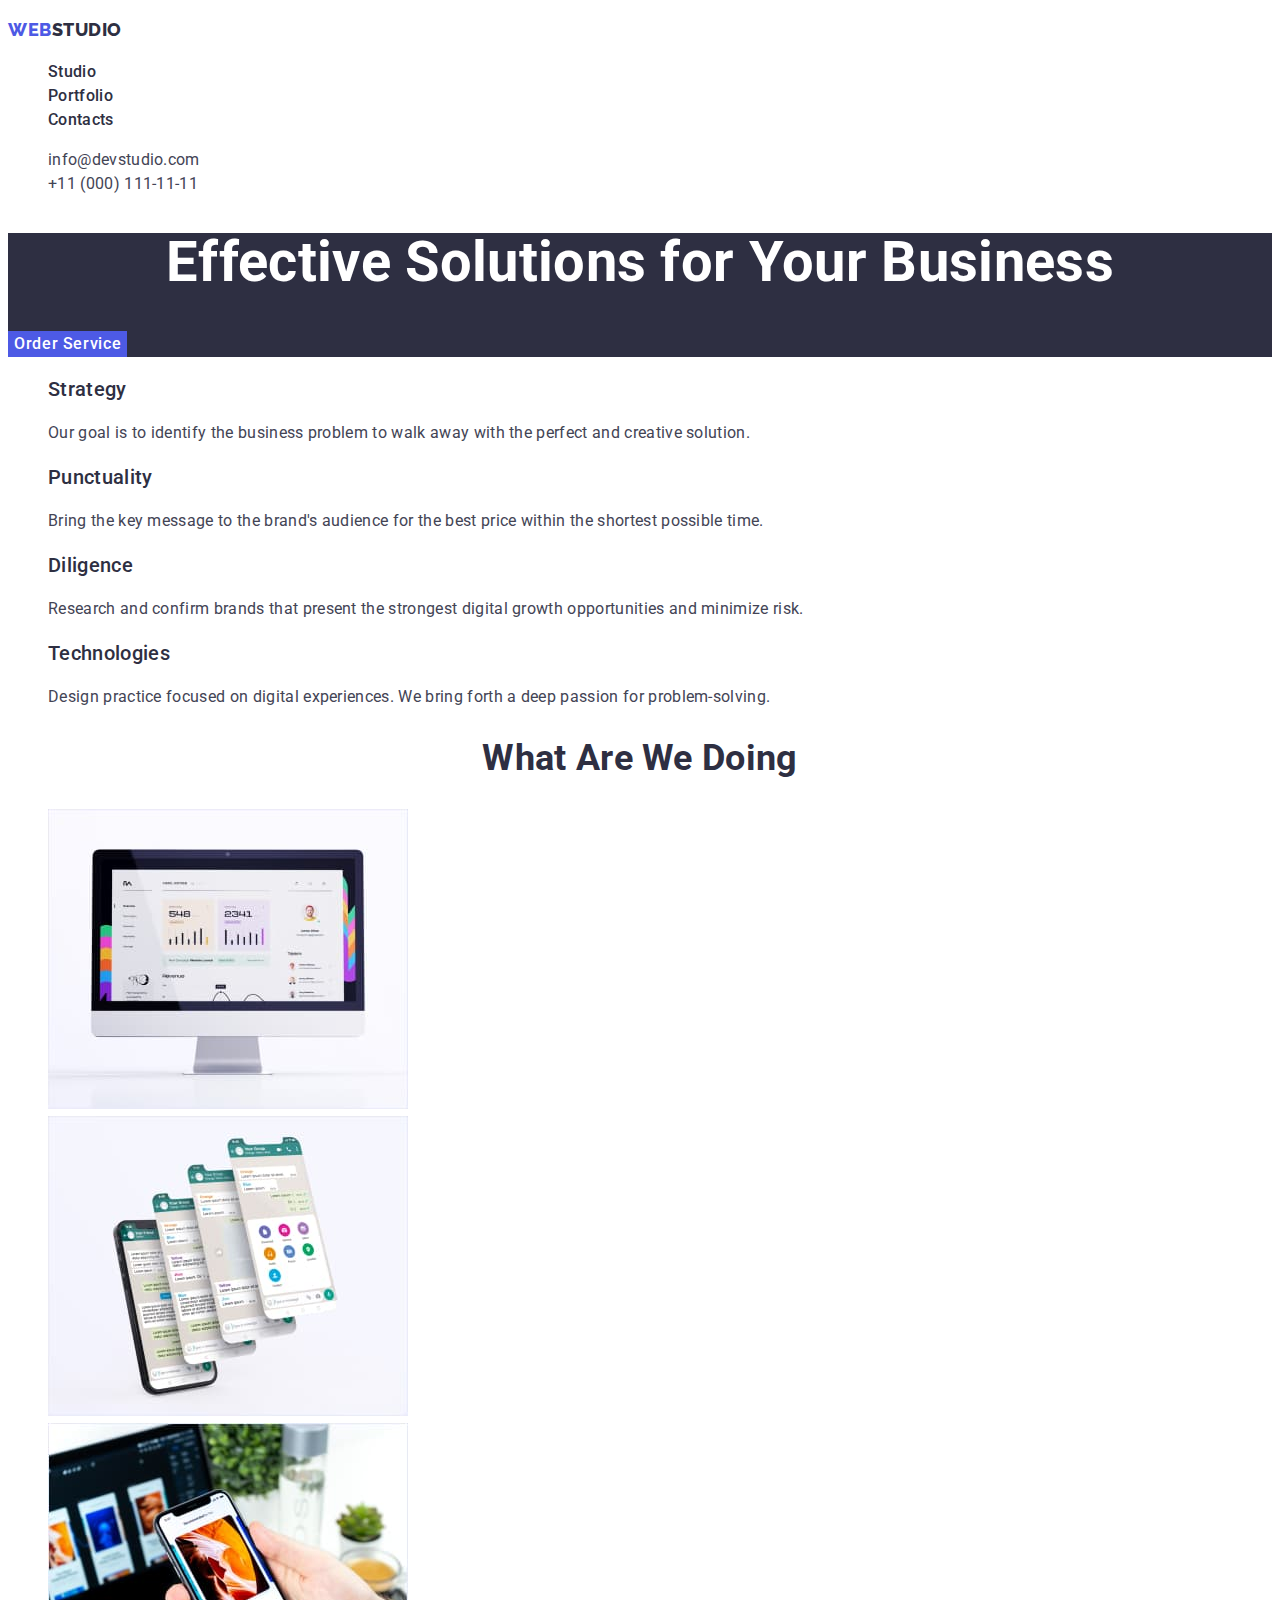
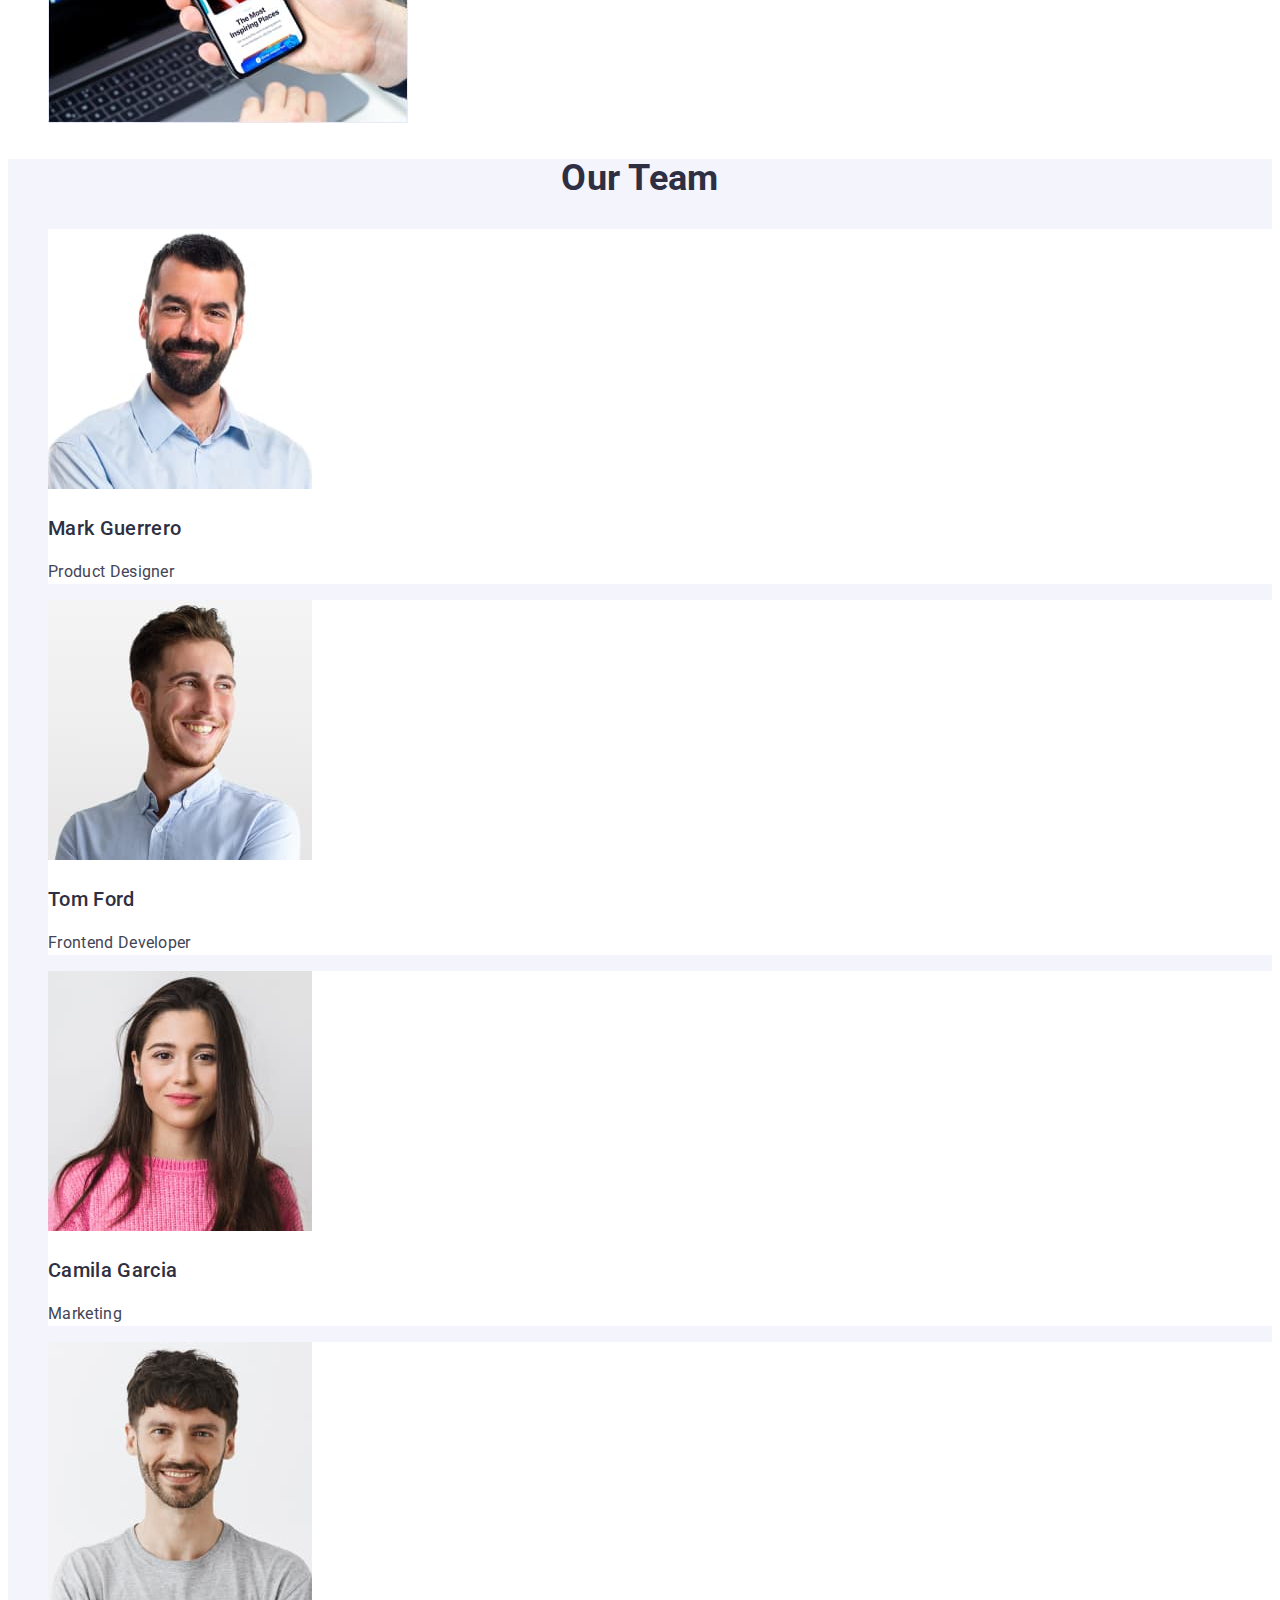
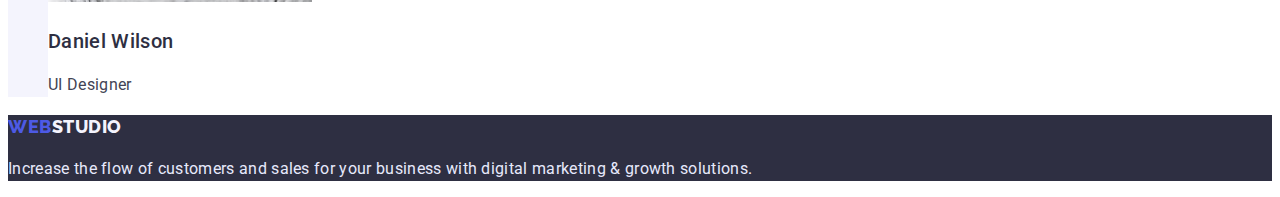
<file: index.html>
<!DOCTYPE html>
<html lang="en">
  <head>
    <meta charset="UTF-8" />
    <meta http-equiv="X-UA-Compatible" content="IE=edge" />
    <meta name="viewport" content="width=device-width, initial-scale=1.0" />
    <title>Document</title>
    <link rel="preconnect" href="https://fonts.googleapis.com" />
    <link rel="preconnect" href="https://fonts.gstatic.com" crossorigin />
    <link
      href="https://fonts.googleapis.com/css2?family=Raleway:wght@800&family=Roboto:wght@400;500;700;900&display=swap"
      rel="stylesheet"
    />
    <link rel="stylesheet" href="./css/styles.css" />
  </head>
  <body>
    <header>
      <nav class="page-header">
        <a class="link" href="./index.html">
          <p class="logotype"><span class="accent">Web</span>Studio</p>
        </a>
        <ul class="menu-nav list">
          <li>
            <a class="menu-studio link" href="./index.html">Studio</a>
          </li>
          <li>
            <a class="menu-prt link" href="./portofolio.html">Portfolio</a>
          </li>
          <li>
            <a class="menu-cnts link" href="#">Contacts</a>
          </li>
        </ul>
      </nav>
      <address>
        <ul class="menu-adress list">
          <li>
            <a class="menu-email link" href="mailto:info@devstudio.com"
              >info@devstudio.com</a
            >
          </li>
          <li>
            <a class="menu-tel link" href="tel:+110001111111"
              >+11 (000) 111-11-11</a
            >
          </li>
        </ul>
      </address>
    </header>
    <main>
      <section class="hero">
        <h1 class="main-title">Effective Solutions for Your Business</h1>
        <button class="service-btn" type="button">Order Service</button>
      </section>

      <section>
        <h2 class="visually-hidden">Оur Features</h2>
        <ul class="list">
          <li class="features-list">
            <h3 class="features-name">Strategy</h3>
            <p class="features-text">
              Our goal is to identify the business problem to walk away with the
              perfect and creative solution.
            </p>
          </li>
          <li class="features-list">
            <h3 class="features-name">Punctuality</h3>
            <p class="features-text">
              Bring the key message to the brand's audience for the best price
              within the shortest possible time.
            </p>
          </li>
          <li class="features-list">
            <h3 class="features-name">Diligence</h3>
            <p class="features-text">
              Research and confirm brands that present the strongest digital
              growth opportunities and minimize risk.
            </p>
          </li>
          <li class="features-list">
            <h3 class="features-name">Technologies</h3>
            <p class="features-text">
              Design practice focused on digital experiences. We bring forth a
              deep passion for problem-solving.
            </p>
          </li>
        </ul>
      </section>

      <section>
        <h2 class="section-title">What are we doing</h2>
        <ul class="list">
          <li class="foto-image">
            <img
              src="./images/section2/foto11.jpg"
              alt="noutbook"
              width="360"
              height="300"
            />
          </li>
          <li class="foto-image">
            <img
              src="./images/section2/foto22.jpg"
              alt="mobila"
              width="360"
              height="300"
            />
          </li>
          <li class="foto-image">
            <img
              src="./images/section2/foto33.jpg"
              alt="computer"
              width="360"
              height="300"
            />
          </li>
        </ul>
      </section>

      <section class="team">
        <h2 class="section-title">Our Team</h2>
        <ul class="list">
          <li class="team-list">
            <img
              class="team-foto"
              src="./images/emploeers/mark-guerrero.jpg"
              alt="Mark Guerrero"
              width="264"
              height="260"
            />
            <h3 class="team-name">Mark Guerrero</h3>
            <p class="team-position">Product Designer</p>
          </li>
          <li class="team-list">
            <img
              class="team-foto"
              src="./images/emploeers/tom-ford.jpg"
              alt="Tom Ford"
              width="264"
              height="260"
            />
            <h3 class="team-name">Tom Ford</h3>
            <p class="team-position">Frontend Developer</p>
          </li>
          <li class="team-list">
            <img
              class="team-foto"
              src="./images/emploeers/camila-garsia.jpg"
              alt="Camila Garcia"
              width="264"
              height="260"
            />
            <h3 class="team-name">Camila Garcia</h3>
            <p class="team-position">Marketing</p>
          </li>
          <li class="team-list">
            <img
              class="team-foto"
              src="./images/emploeers/daniel-wilson.jpg"
              alt="Daniel Wilson"
              width="264"
              height="260"
            />
            <h3 class="team-name">Daniel Wilson</h3>
            <p class="team-position">UI Designer</p>
          </li>
        </ul>
      </section>
    </main>
    <footer>
      <a class="link" href="./index.html">
        <p class="logotype logo-footer">
          <span class="accent">Web</span>Studio
        </p>
      </a>
      <p class="text-footer">
        Increase the flow of customers and sales for your business with digital
        marketing & growth solutions.
      </p>
    </footer>
  </body>
</html>
</file>
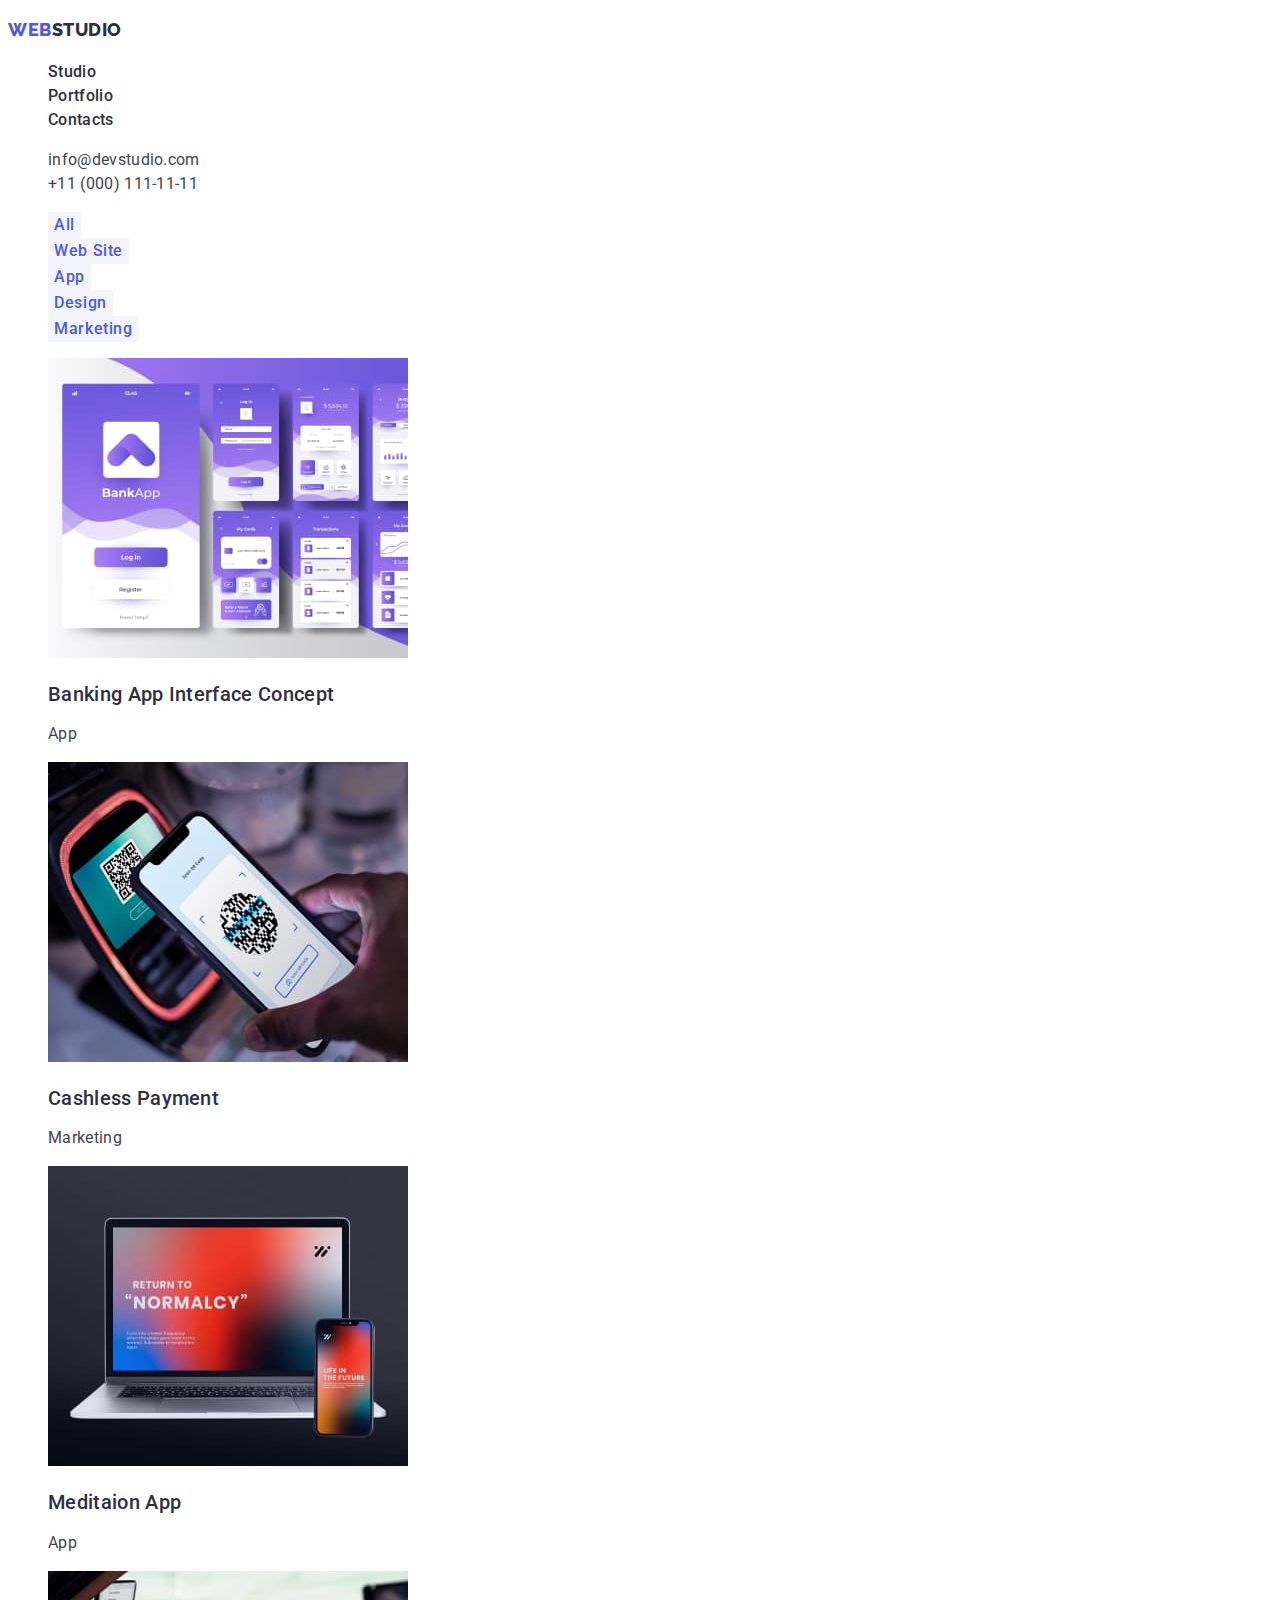
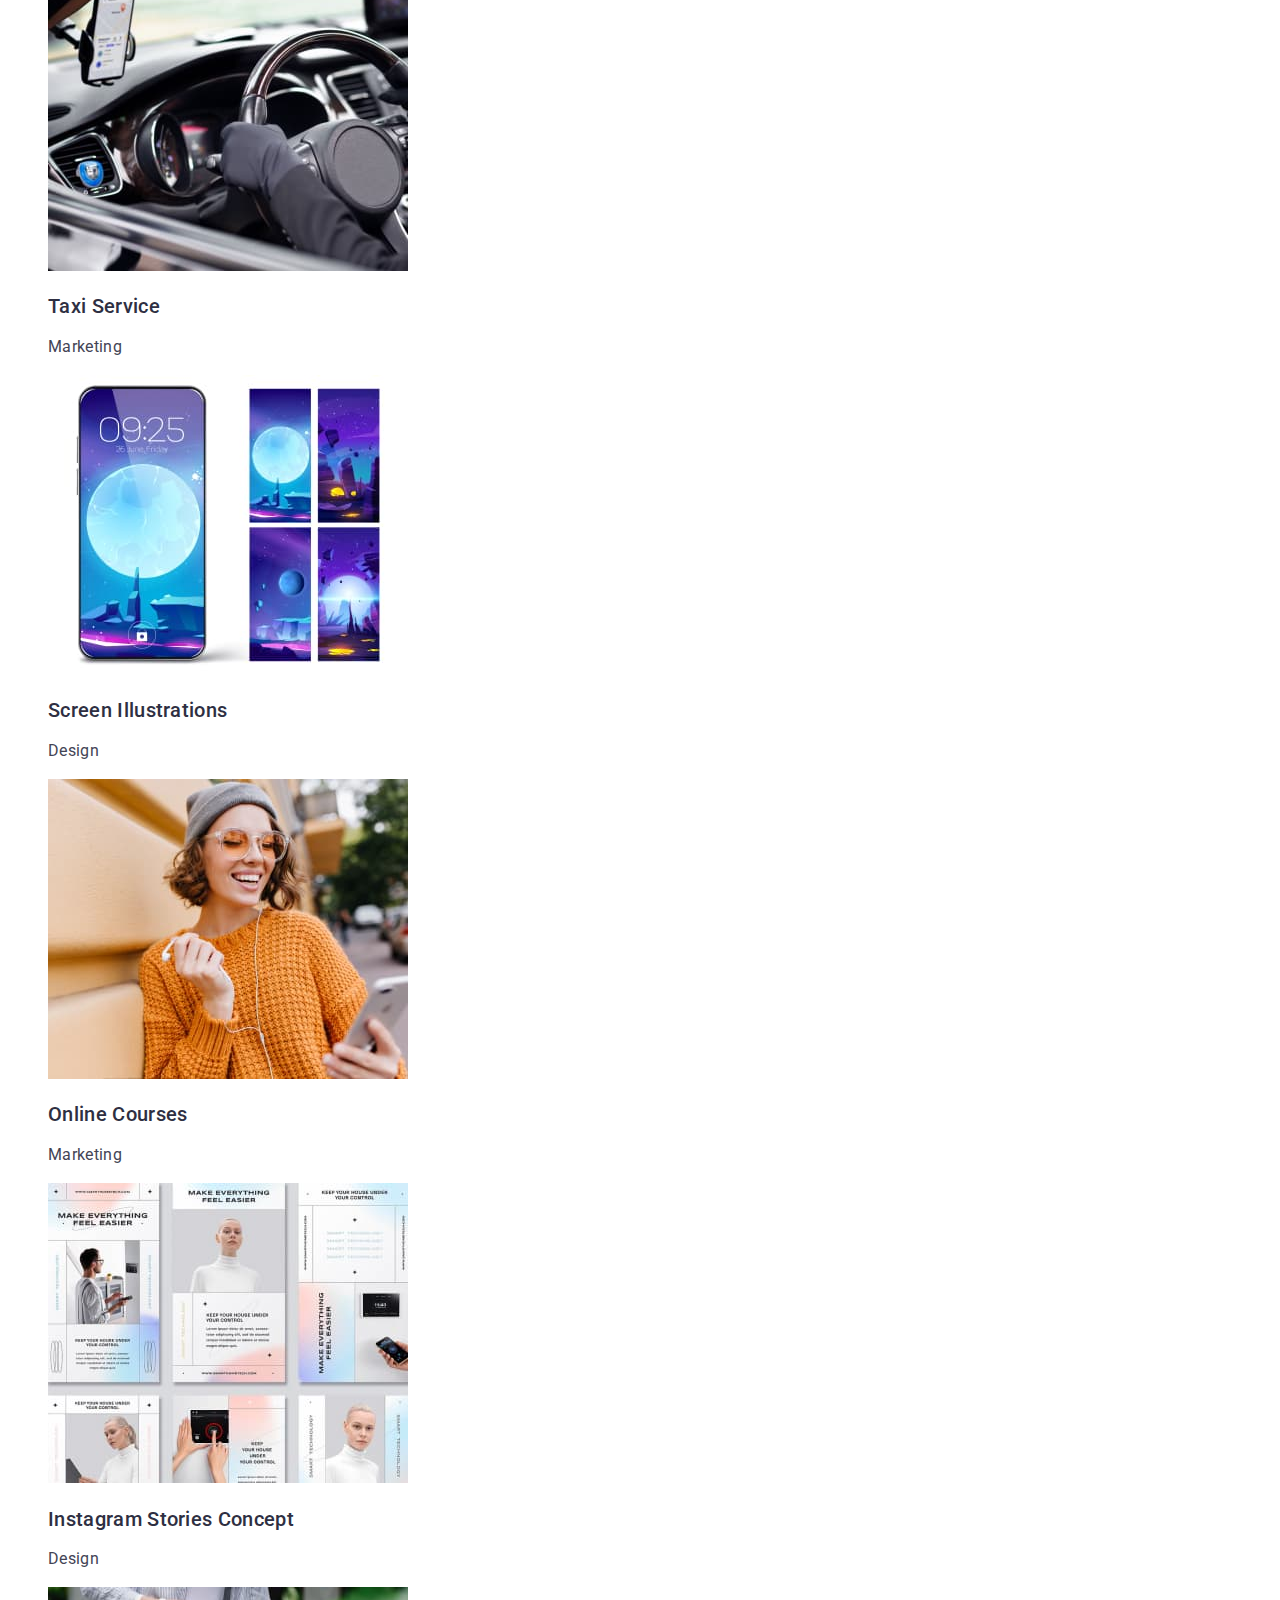
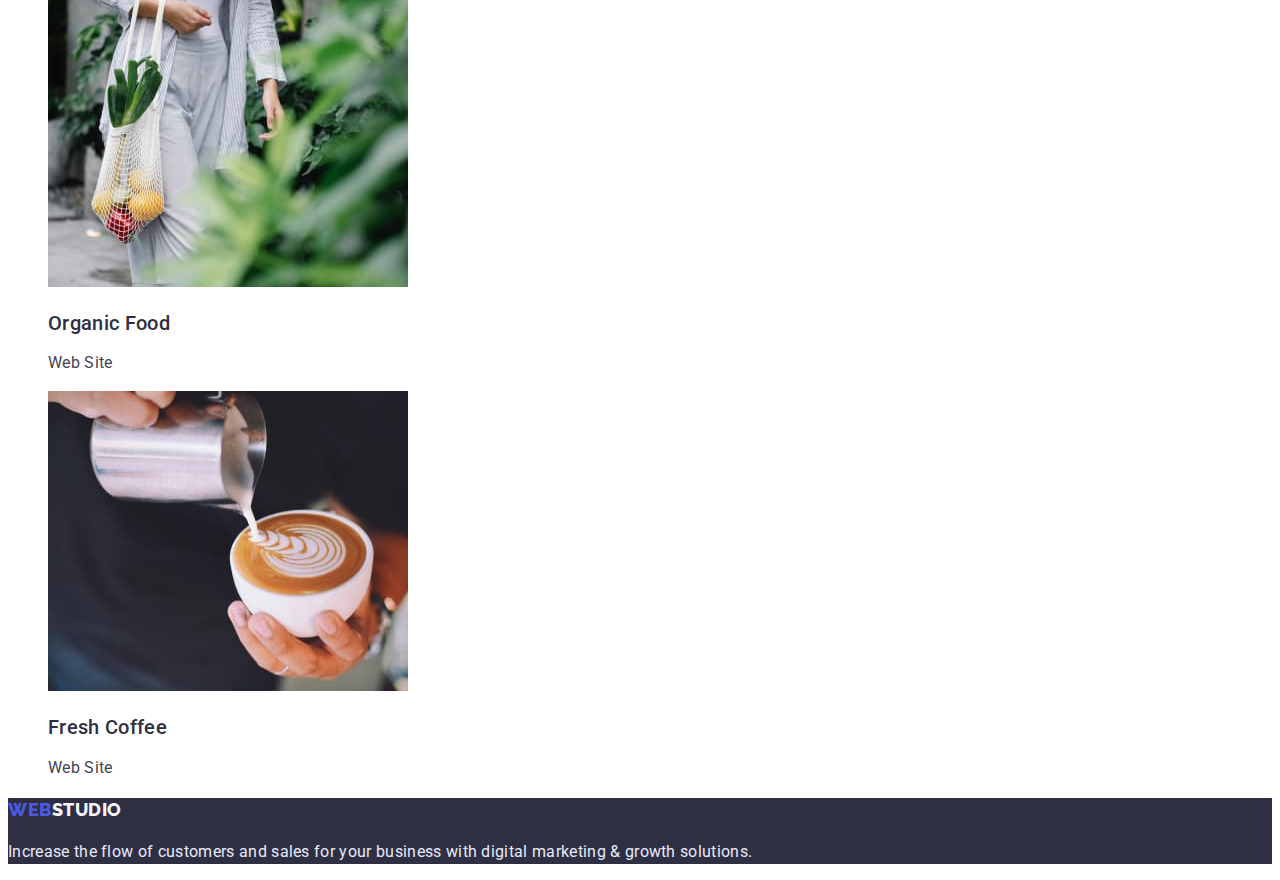
<file: portofolio.html>
<!DOCTYPE html>
<html lang="en">
  <head>
    <meta charset="UTF-8" />
    <meta http-equiv="X-UA-Compatible" content="IE=edge" />
    <meta name="viewport" content="width=device-width, initial-scale=1.0" />
    <title>Portofolio</title>
    <link rel="preconnect" href="https://fonts.googleapis.com" />
    <link rel="preconnect" href="https://fonts.gstatic.com" crossorigin />
    <link
      href="https://fonts.googleapis.com/css2?family=Raleway:wght@800&family=Roboto:wght@400;500;700;900&display=swap"
      rel="stylesheet"
    />
    <link rel="stylesheet" href="./css/styles.css" />
  </head>
  <body>
    <header>
      <nav>
        <a class="link" href="./index.html">
          <p class="logotype"><span class="accent">Web</span>Studio</p>
        </a>
        <ul class="menu-nav list">
          <li>
            <a class="menu-studio link" href="./index.html">Studio</a>
          </li>
          <li>
            <a class="menu-prt link" href="./portofolio.html">Portfolio</a>
          </li>
          <li>
            <a class="menu-cnts link" href="#">Contacts</a>
          </li>
        </ul>
      </nav>
      <address>
        <ul class="menu-adress list">
          <li>
            <a class="menu-email link" href="mailto:info@devstudio.com"
              >info@devstudio.com</a
            >
          </li>
          <li>
            <a class="menu-tel link" href="tel:+110001111111"
              >+11 (000) 111-11-11</a
            >
          </li>
        </ul>
      </address>
    </header>
    <main>
      <section class="page-ptf">
        <h1 class="visually-hidden">Portfolio</h1>
        <ul class="filter-menu list">
          <li><button class="filter-btn" type="button">All</button></li>
          <li><button class="filter-btn" type="button">Web Site</button></li>
          <li><button class="filter-btn" type="button">App</button></li>
          <li><button class="filter-btn" type="button">Design</button></li>
          <li><button class="filter-btn" type="button">Marketing</button></li>
        </ul>
        <ul class="list">
          <li>
            <img
              class="foto-ptf"
              src="./images/prt-fotos/banking.jpg"
              alt="Banking App"
              width="360"
              height="300"
            />
            <h2 class="title-ptf">Banking App Interface Concept</h2>
            <p class="name-fltr-ptf">App</p>
          </li>
          <li>
            <img
              class="foto-ptf"
              src="./images/prt-fotos/fon.jpg"
              alt="Fon"
              width="360"
              height="300"
            />
            <h2 class="title-ptf">Cashless Payment</h2>
            <p class="name-fltr-ptf">Marketing</p>
          </li>
          <li>
            <img
              class="foto-ptf"
              src="./images/prt-fotos/nout.jpg"
              alt="Noutbook"
              width="360"
              height="300"
            />
            <h2 class="title-ptf">Meditaion App</h2>
            <p class="name-fltr-ptf">App</p>
          </li>
          <li>
            <img
              class="foto-ptf"
              src="./images/prt-fotos/driver.jpg"
              alt="Taxi driver"
              width="360"
              height="300"
            />
            <h2 class="title-ptf">Taxi Service</h2>
            <p class="name-fltr-ptf">Marketing</p>
          </li>
          <li>
            <img
              class="foto-ptf"
              src="./images/prt-fotos/ekran.jpg"
              alt="Screen"
              width="360"
              height="300"
            />
            <h2 class="title-ptf">Screen Illustrations</h2>
            <p class="name-fltr-ptf">Design</p>
          </li>
          <li>
            <img
              class="foto-ptf"
              src="./images/prt-fotos/girl.jpg"
              alt="Girl"
              width="360"
              height="300"
            />
            <h2 class="title-ptf">Online Courses</h2>
            <p class="name-fltr-ptf">Marketing</p>
          </li>
          <li>
            <img
              class="foto-ptf"
              src="./images/prt-fotos/stories.jpg"
              alt="Insta stories"
              width="360"
              height="300"
            />
            <h2 class="title-ptf">Instagram Stories Concept</h2>
            <p class="name-fltr-ptf">Design</p>
          </li>
          <li>
            <img
              class="foto-ptf"
              src="./images/prt-fotos/green.jpg"
              alt="Organic"
              width="360"
              height="300"
            />
            <h2 class="title-ptf">Organic Food</h2>
            <p class="name-fltr-ptf">Web Site</p>
          </li>
          <li>
            <img
              class="foto-ptf"
              src="./images/prt-fotos/cappuchino.jpg"
              alt="Coffee"
              width="360"
              height="300"
            />
            <h2 class="title-ptf">Fresh Coffee</h2>
            <p class="name-fltr-ptf">Web Site</p>
          </li>
        </ul>
      </section>
    </main>
    <footer>
      <a class="link" href="./index.html">
        <p class="logotype logo-footer">
          <span class="accent">Web</span>Studio
        </p>
      </a>
      <p class="text-footer">
        Increase the flow of customers and sales for your business with digital
        marketing & growth solutions.
      </p>
    </footer>
  </body>
</html>
</file>
<file: css/styles.css>
:root {
  --text-main: #434455;
  --primary-text-color: #2e2f42;
  --button-color: #4d5ae5;
  --hover-color: #404bbf;
  --bcgnd-fltr-clr: #f4f4fd;
  --text-footer-clr: #e7e9fc;
  --font-hero-clr: #ffffff;
}

.list {
  list-style: none;
}
.link {
  text-decoration: none;
}

body {
  font-family: "Roboto", sans-serif;
  font-weight: 400;
  font-size: 16px;
  line-height: 1.5;
  letter-spacing: 0.02em;

  color: var(--text-main);
  background-color: var(--font-hero-clr);
}
/*===========COMPONENTS===========*/

.section-title {
  font-size: 36px;
  line-height: 1.11;

  text-align: center;
  text-transform: capitalize;

  color: var(--primary-text-color);
}

.logotype {
  font-family: "Raleway", sans-serif;
  font-weight: 800;
  font-size: 18px;
  line-height: 1.33;
  display: flex;
  align-items: center;
  letter-spacing: 0.03em;
  text-transform: uppercase;

  color: var(--primary-text-color);
}

.accent {
  color: var(--button-color);
}

.visually-hidden {
  position: absolute;
  white-space: nowrap;
  width: 1px;
  height: 1px;
  overflow: hidden;
  border: 0;
  padding: 0;
  clip: rect(0 0 0 0);
  clip-path: inset(50%);
  margin: -1px;
}

/*===========/COMPONENTS/===========*/

/*===========HEADER===========*/

.menu-nav {
  font-style: normal;
  font-weight: 500;

  cursor: pointer;
}

.menu-studio:hover,
.menu-studio:focus,
.menu-prt:hover,
.menu-prt:focus,
.menu-cnts:hover,
.menu-cnts:focus,
.menu-email:hover,
.menu-email:focus,
.menu-tel:hover,
.menu-tel:focus {
  color: var(--hover-color);
}

.menu-studio,
.menu-prt,
.menu-cnts {
  color: var(--primary-text-color);
}

.menu-adress {
  font-style: normal;
}

.menu-email,
.menu-tel {
  color: inherit;
}
/*===========/HEADER/===========*/

/*============HERO===============*/
.main-title {
  font-size: 56px;
  line-height: 1.07;
  text-align: center;

  color: var(--font-hero-clr);
}

.service-btn {
  font-family: inherit;
  font-weight: 500;
  font-size: inherit;
  line-height: inherit;
  display: flex;
  align-items: center;
  letter-spacing: 0.04em;
  border: none;

  color: var(--font-hero-clr);
  background: var(--button-color);

  cursor: pointer;
}
.service-btn:hover,
.service-btn:focus {
  background: var(--hover-color);
}

.hero {
  background: var(--primary-text-color);
}
/*============/HERO/===============*/

/*========OUR FEATURES=============*/

.features-name {
  font-size: 20px;
  line-height: 1.2;
  font-weight: 500;

  color: var(--primary-text-color);
}

/*======/OUR FEATURES/=============*/

/*======WHAT ARE WE DOING=============*/
/*======OUR TEAM=============*/

.team {
  background: var(--bcgnd-fltr-clr);
}

.team-list {
  background: var(--font-hero-clr);
}

.team-name {
  font-size: 20px;
  line-height: 1.2;
  font-weight: 500;

  color: var(--primary-text-color);
}

/*======/OUR TEAM/=============*/
/*======FOOTER=============*/
footer {
  background: var(--primary-text-color);
}

.logo-footer {
  color: var(--bcgnd-fltr-clr);
}

.text-footer {
  color: var(--text-footer-clr);
}
/*======/FOOTER/=============*/
/*======PORTOFOLIO=============*/
.filter-btn {
  font-family: inherit;
  font-weight: 500;
  font-size: 16px;
  line-height: inherit;
  letter-spacing: 0.04em;

  border: none;

  color: var(--button-color);
  background: var(--bcgnd-fltr-clr);

  cursor: pointer;
}
.filter-btn:hover,
.filter-btn:focus {
  color: var(--font-hero-clr);
  background: var(--hover-color);
}

.title-ptf {
  font-size: 20px;
  line-height: 1.2;
  font-weight: 500;

  color: var(--primary-text-color);
}

/*======/PORTOFOLIO/=============*/
</file>
